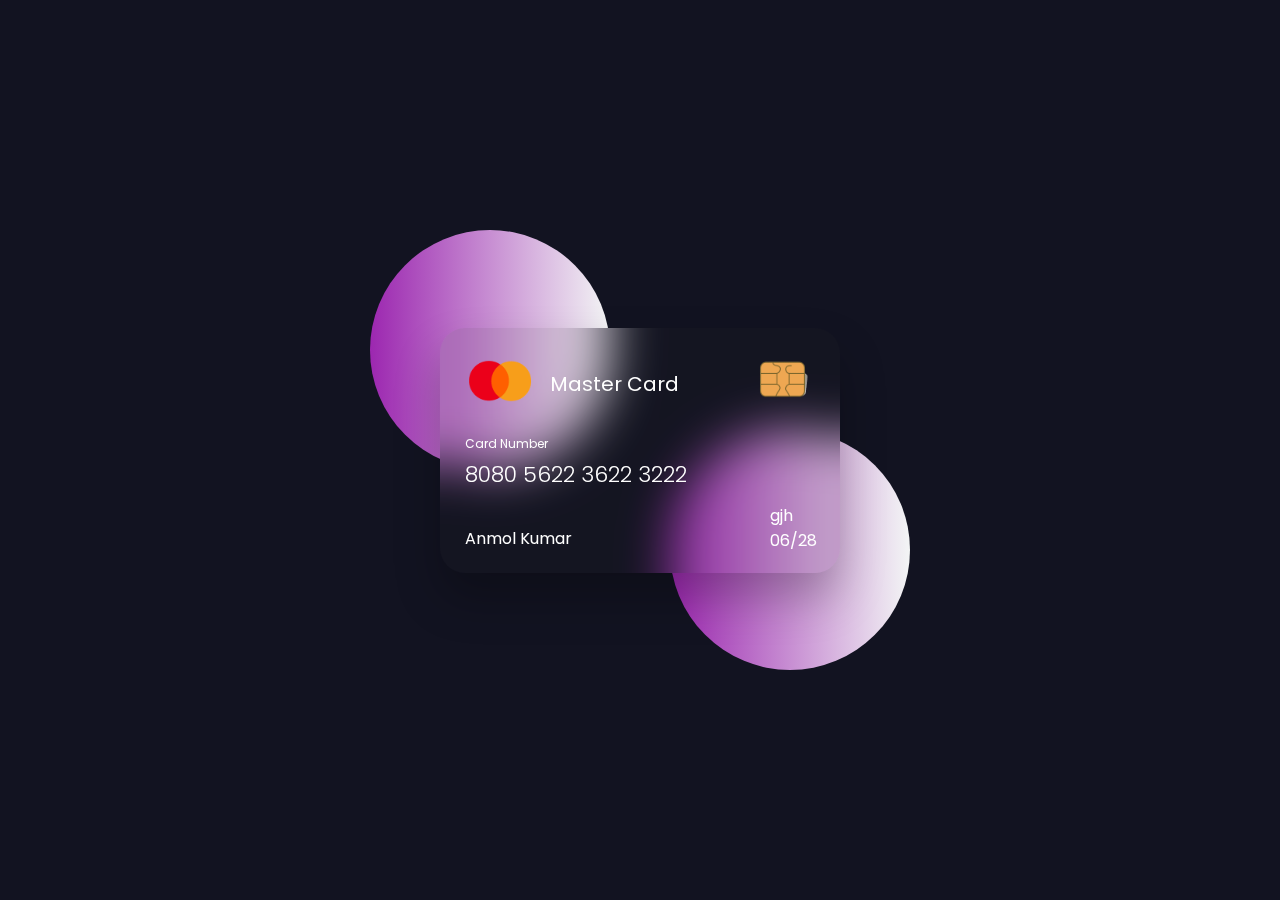
<file: index.html>
<!DOCTYPE html>
<html>
  <head>
    <title>Flipping-Card</title>
    <link rel="stylesheet" href="flip.css">
  </head>
  <body>
    <section>
      <div class="container">
        <div class="card font-face">
          <div class="logo-name">
            <img class="logo" src="photos/mastercard.png">
            <p class="card-name">Master Card</p>
          <span>
            <img class="chip" src="photos/chip.png">
          </span>
          </div>
          <div class="card-number">
            <p class="number-text">Card Number</p>
            <p class="number">8080 5622 3622 3222</p>
            <p class="name">Anmol Kumar</p>
          </div>
          <div class="date">
            <p>gjh</p>
            <p>06/28</p>
          </div>
        </div>
        
        <div class="card back-face">
         <div class="customer">
          <h1>For customer service call +977 4343 3433 or email at mastercard@gmail.com</h1>
         </div>
         <div class="black"></div>
         <div class="cvv">
          <div class="space"></div>
          <span class="cvv-number">085</span>
         </div>
         <div class="text">
          <p>
            simply dummy text of the printing and typesetting industry.
            Learn impsum has been the industary's standard dummy text ever 
            since the 15s,when an unknown printer took a galley of type and 
            scrambled it to make a type speciman book.
          </p>
         </div>
        </div>
      </div>
    </section>  
  </body>
</html>
</file>
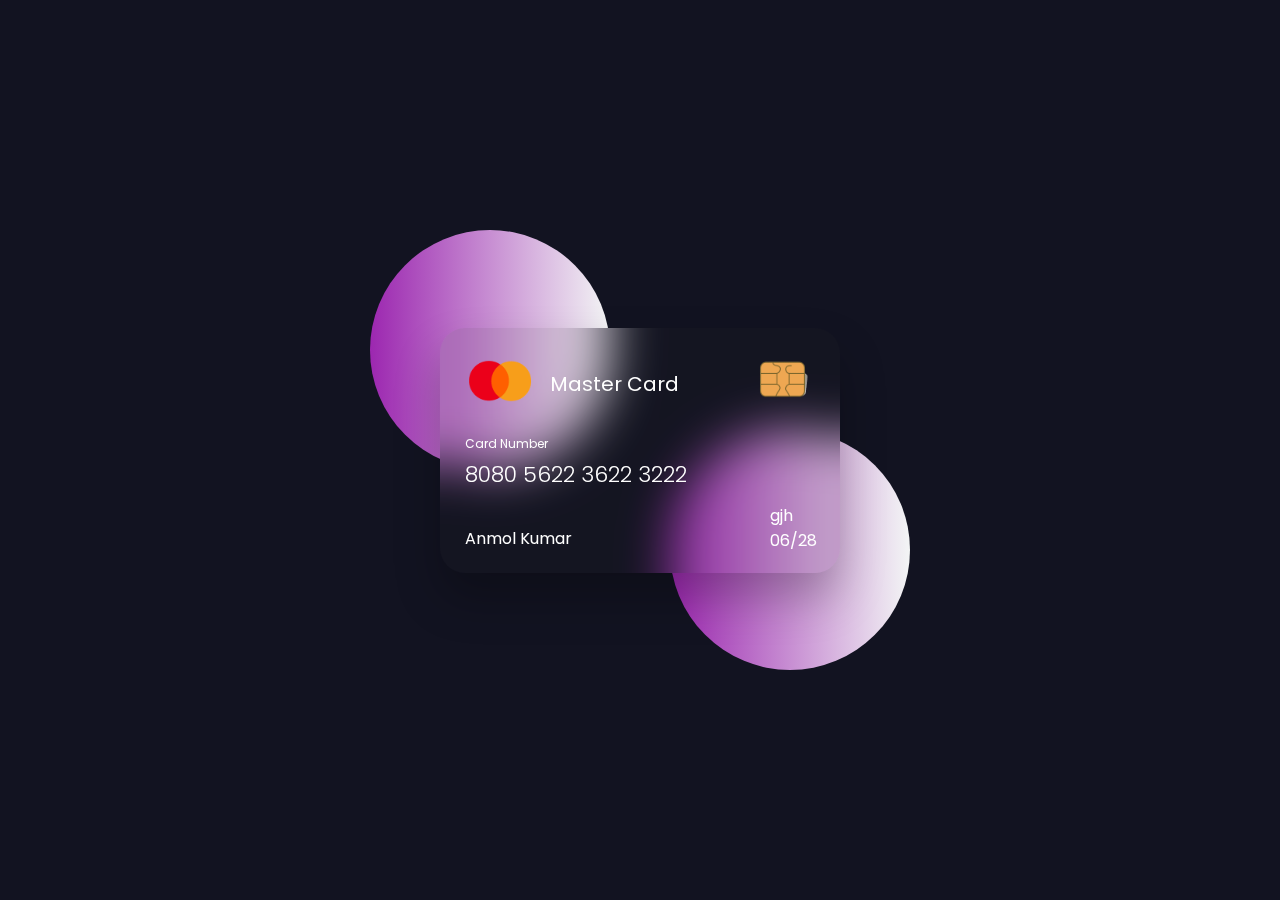
<file: Flipping-card.html>
<!DOCTYPE html>
<html>
  <head>
    <title>Flipping-Card</title>
    <link rel="stylesheet" href="flip.css">
  </head>
  <body>
    <section>
      <div class="container">
        <div class="card font-face">
          <div class="logo-name">
            <img class="logo" src="photos/mastercard.png">
            <p class="card-name">Master Card</p>
          <span>
            <img class="chip" src="photos/chip.png">
          </span>
          </div>
          <div class="card-number">
            <p class="number-text">Card Number</p>
            <p class="number">8080 5622 3622 3222</p>
            <p class="name">Anmol Kumar</p>
          </div>
          <div class="date">
            <p>gjh</p>
            <p>06/28</p>
          </div>
        </div>
        
        <div class="card back-face">
         <div class="customer">
          <h1>For customer service call +977 4343 3433 or email at mastercard@gmail.com</h1>
         </div>
         <div class="black"></div>
         <div class="cvv">
          <div class="space"></div>
          <span class="cvv-number">085</span>
         </div>
         <div class="text">
          <p>
            simply dummy text of the printing and typesetting industry.
            Learn impsum has been the industary's standard dummy text ever 
            since the 15s,when an unknown printer took a galley of type and 
            scrambled it to make a type speciman book.
          </p>
         </div>
        </div>
      </div>
    </section>  
  </body>
</html>
</file>
<file: flip.css>
@import url('https://fonts.googleapis.com/css2?family=Poppins:wght@300;400;500;600&display=swap');

*{
  margin: 0;
  padding: 0;
  box-sizing: border-box;
  font-family: "poppins", sans-serif ;
}


section{
  position: relative;
  min-height: 100vh;
  width: 100%;
  background-color: #121321;
  display: flex;
  align-items: center;
  justify-content: center;
  perspective: 1000px;
}

section::before{
  content: "";
  position: absolute;
  height: 240px;
  width: 240px;
  border-radius: 50%;
  transform: translate(-150px , -100px);
  background: linear-gradient(90deg,#9c27b0, #f3f5f5);
}

section::after{
  content: "";
  position: absolute;
  height: 240px;
  width: 240px;
  border-radius: 50%;
  transform: translate(150px , 100px);
  background: linear-gradient(90deg,#9c27b0, #f3f5f5);
}

.container{
  position: relative;
  height: 245px;
  width: 400px;
  z-index: 100;
  display: flex;
  flex-direction: column ;
  transition: 0.6s;
  transform-style: preserve-3d;
}

.container:hover{
transform: rotateY(180deg);
}

.container .card {
  position: absolute;
  height: 100%;
  width: 100%;
  background-color: rgba(37 37 37 / 10%);
  border-radius: 25px;
  backdrop-filter: blur(25px);
  box-shadow: 0 25px 45px rgba(0, 0, 0, 0.25);
  backface-visibility: hidden;
  cursor: pointer;
}

.logo-name{
  display: flex;
  align-items: center;
  margin: 0px 0px 15px 0px;
}

.logo-name .chip{
  padding: 10px 0 0 60px;
  height: 85px;
}


.card .logo{
  height: 70px;
  margin-top: 15px;
  padding-left: 25px;

}

.logo-name .card-name{
  color:  white;
  padding: 20px 0 0 15px;
  font-size: 20px;
  font-weight: 400;
  width: 150px;
  height: 50px;
}

.card .card-number{
  display: flex;
    width: 295px;
    flex-direction: column;
    color: white;
    height: 120px;
    padding-left: 25px;

}


.card-number p{
  display: inline;
}

.card-number .number-text{
  font-size: 12px;
  margin-bottom: 5px;
}

.card-number .number{
  font-size: 22px;
  font-weight: 300;
  margin-bottom: 35px;
}


.card .date{
  position: absolute;
  top: 175px;
  left: 330px;
  height: 55px;
  width: 65px ;
  color: white;
}
.card.back-face{
  border: none;
  transform: rotateY(180deg);
  cursor: pointer;
}
 
.customer{
  width:100%;
  height: 15%;
  color: white;
  text-align: start;
  padding-top: 15px;
  padding-right: 5px;
}

.customer h1{
  font-size: 9.3px;
  padding-left: 25px;
}

.black{
  width:100%;
  height: 20%;
  background-color: black;
  margin-bottom: 20px;
}

.cvv{
  width:100%;
  height: 20%;
  padding-left: 25px;
  display: flex;
  flex-direction: row;
  align-items: center;
  padding-bottom: 15px;
}


.cvv .cvv-number{
  display: grid;
  align-items: center;
  background-color: #FFFFFF;
  height: 90%;
  border-radius: 0px 5px 5px 0px;
  margin-left: -2px;
  font-size: 15px;
}

.cvv .space{
  width:75%;
  height: 100%;
  background: repeating-linear-gradient( 180deg, #FFFFFF, #FFFFFF 6px, #e3e3e3 7px, #e3e3e3 11px );
  border-radius: 5px;
}

.text{

  font-size:10px; 
  color: white;
  padding-left: 25px;
  padding-right: 25px;
}
</file>
